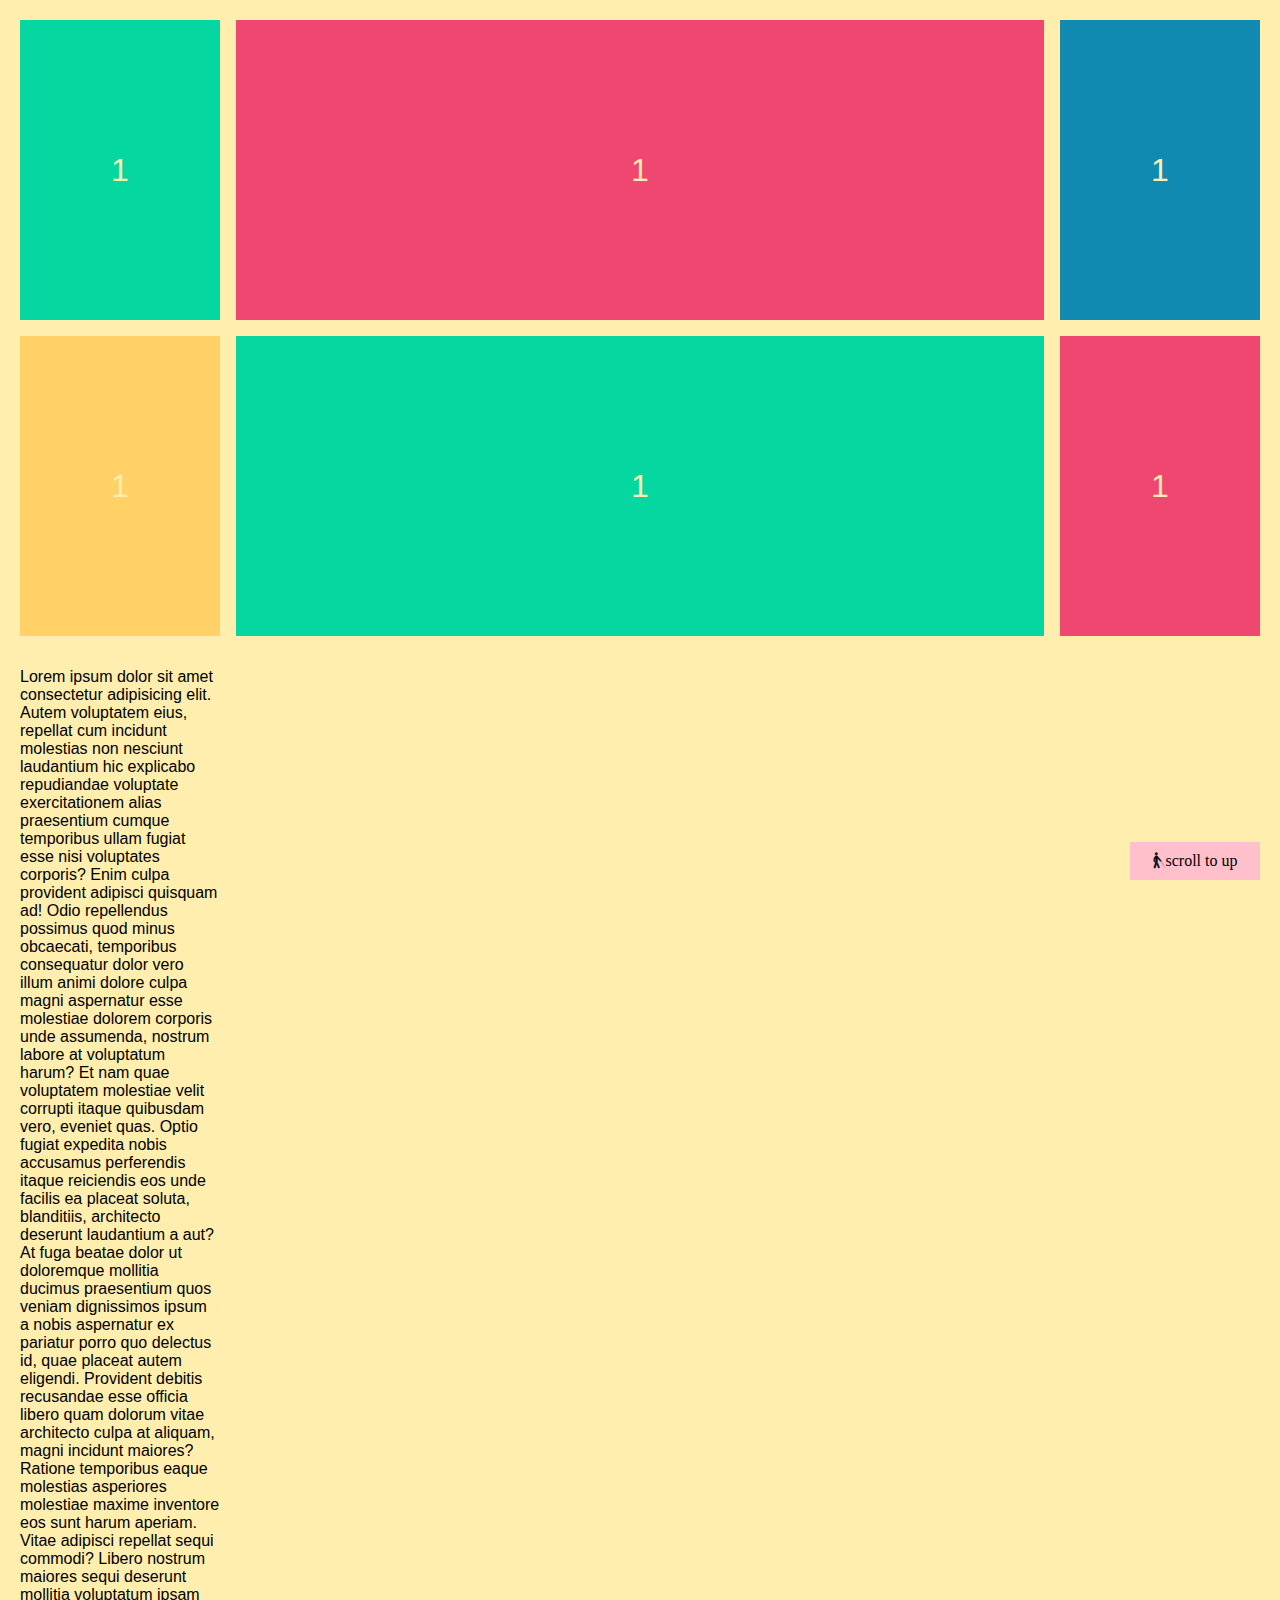
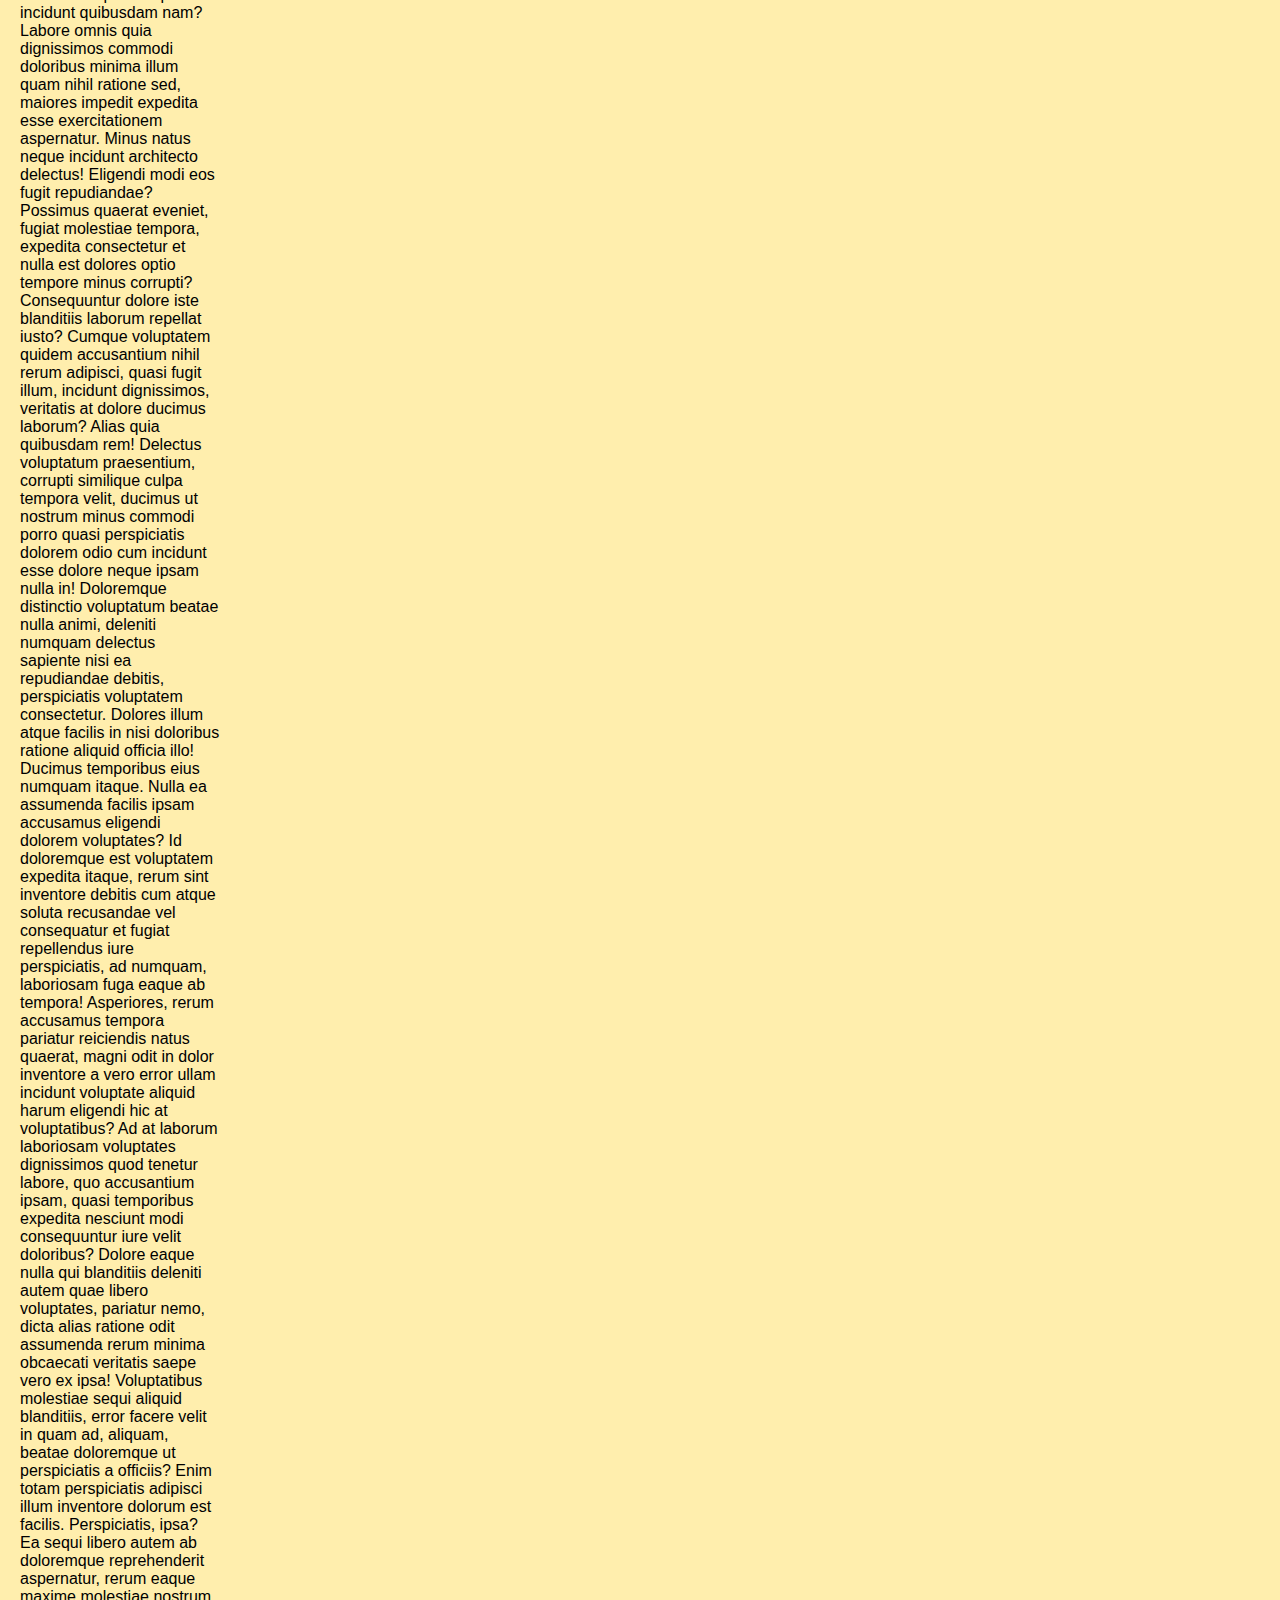
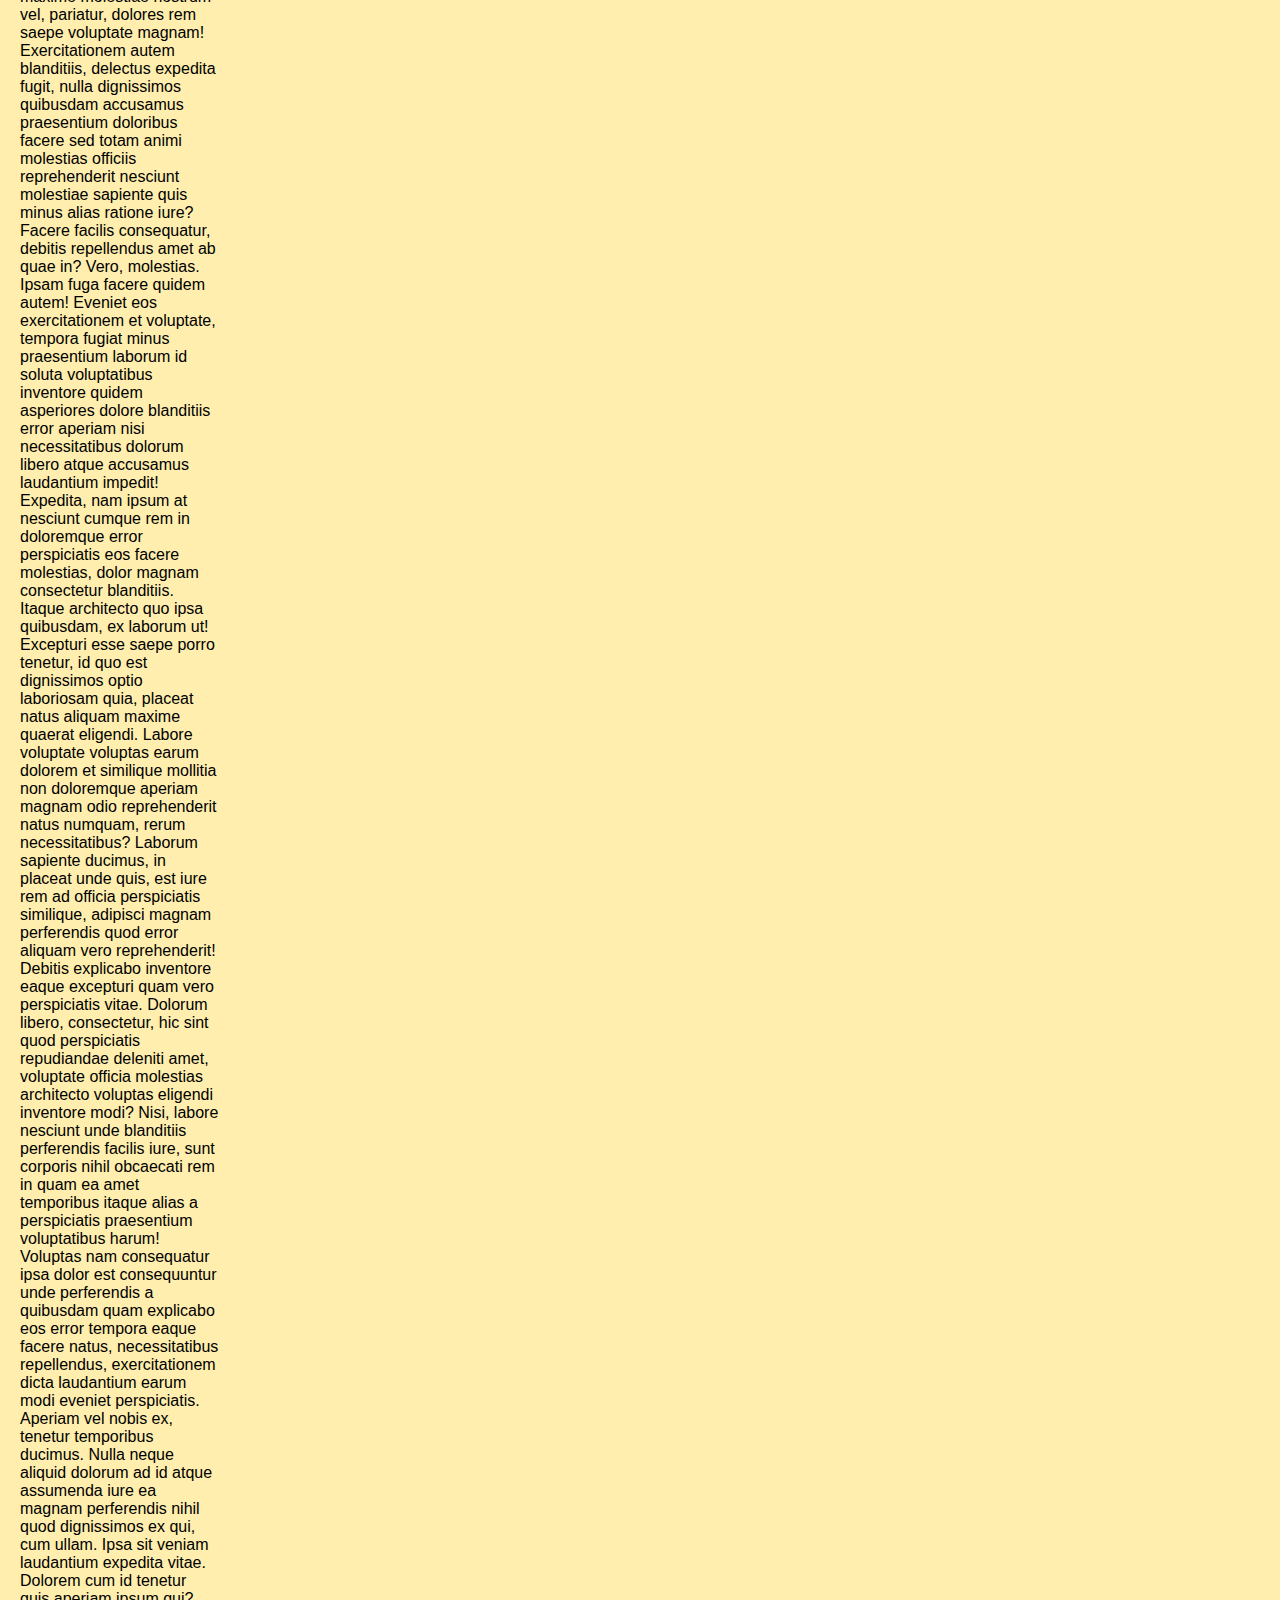
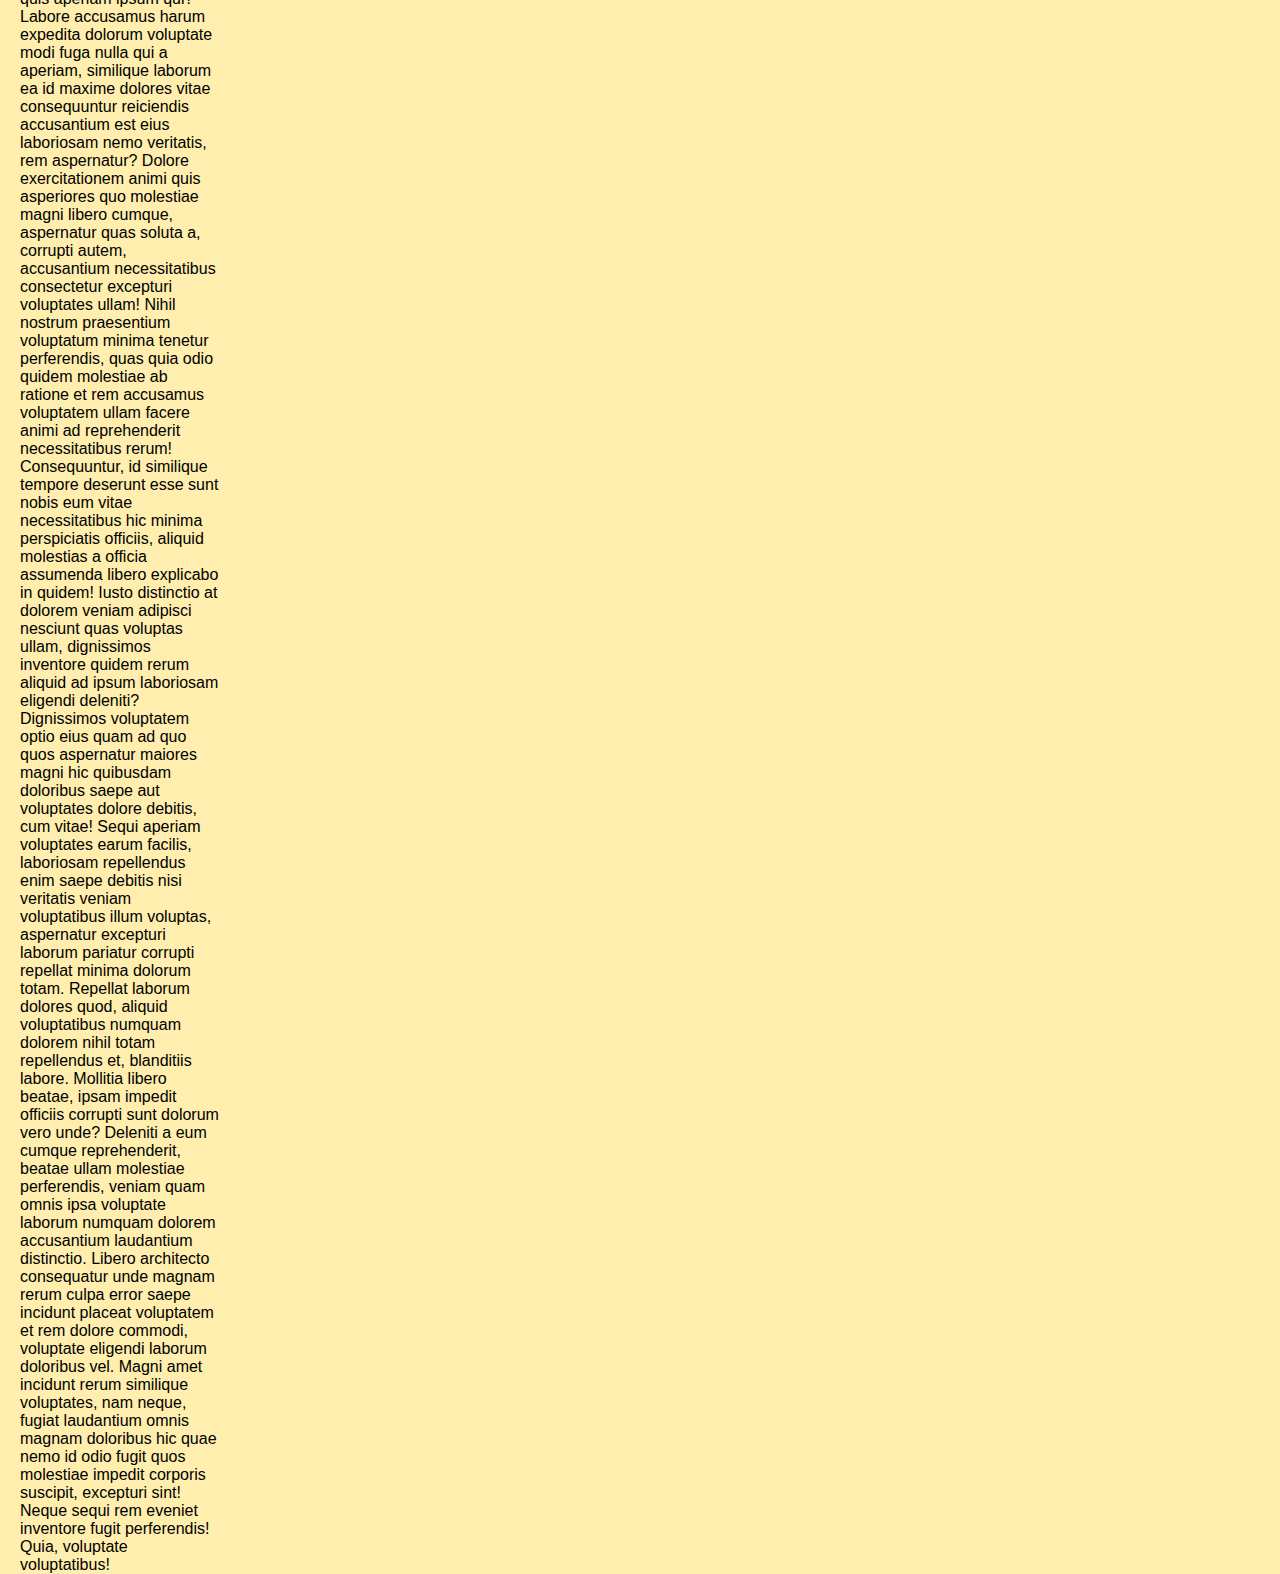
<file: index.html>
<!DOCTYPE html>
<html lang="en">

<head>
    <meta charset="UTF-8" />
    <meta http-equiv="X-UA-Compatible" content="IE=edge" />
    <meta name="viewport" content="width=device-width, initial-scale=1.0" />
    <title>CSS Grid</title>
    <link rel="stylesheet" href="reset.css" />
    <link rel="stylesheet" href="https://stackpath.bootstrapcdn.com/font-awesome/4.7.0/css/font-awesome.min.css" />
    <link rel="stylesheet" href="style.css" />
</head>

<body>
    <div class="container">
        <div>1</div>
        <div>1</div>
        <div>1</div>
        <div>1</div>
        <div>1</div>
        <div>1</div>
        <p>
            Lorem ipsum dolor sit amet consectetur adipisicing elit. Autem voluptatem eius, repellat cum incidunt molestias non nesciunt laudantium hic explicabo repudiandae voluptate exercitationem alias praesentium cumque temporibus ullam fugiat esse nisi voluptates
            corporis? Enim culpa provident adipisci quisquam ad! Odio repellendus possimus quod minus obcaecati, temporibus consequatur dolor vero illum animi dolore culpa magni aspernatur esse molestiae dolorem corporis unde assumenda, nostrum labore
            at voluptatum harum? Et nam quae voluptatem molestiae velit corrupti itaque quibusdam vero, eveniet quas. Optio fugiat expedita nobis accusamus perferendis itaque reiciendis eos unde facilis ea placeat soluta, blanditiis, architecto deserunt
            laudantium a aut? At fuga beatae dolor ut doloremque mollitia ducimus praesentium quos veniam dignissimos ipsum a nobis aspernatur ex pariatur porro quo delectus id, quae placeat autem eligendi. Provident debitis recusandae esse officia libero
            quam dolorum vitae architecto culpa at aliquam, magni incidunt maiores? Ratione temporibus eaque molestias asperiores molestiae maxime inventore eos sunt harum aperiam. Vitae adipisci repellat sequi commodi? Libero nostrum maiores sequi deserunt
            mollitia voluptatum ipsam incidunt quibusdam nam? Labore omnis quia dignissimos commodi doloribus minima illum quam nihil ratione sed, maiores impedit expedita esse exercitationem aspernatur. Minus natus neque incidunt architecto delectus!
            Eligendi modi eos fugit repudiandae? Possimus quaerat eveniet, fugiat molestiae tempora, expedita consectetur et nulla est dolores optio tempore minus corrupti? Consequuntur dolore iste blanditiis laborum repellat iusto? Cumque voluptatem
            quidem accusantium nihil rerum adipisci, quasi fugit illum, incidunt dignissimos, veritatis at dolore ducimus laborum? Alias quia quibusdam rem! Delectus voluptatum praesentium, corrupti similique culpa tempora velit, ducimus ut nostrum minus
            commodi porro quasi perspiciatis dolorem odio cum incidunt esse dolore neque ipsam nulla in! Doloremque distinctio voluptatum beatae nulla animi, deleniti numquam delectus sapiente nisi ea repudiandae debitis, perspiciatis voluptatem consectetur.
            Dolores illum atque facilis in nisi doloribus ratione aliquid officia illo! Ducimus temporibus eius numquam itaque. Nulla ea assumenda facilis ipsam accusamus eligendi dolorem voluptates? Id doloremque est voluptatem expedita itaque, rerum
            sint inventore debitis cum atque soluta recusandae vel consequatur et fugiat repellendus iure perspiciatis, ad numquam, laboriosam fuga eaque ab tempora! Asperiores, rerum accusamus tempora pariatur reiciendis natus quaerat, magni odit in
            dolor inventore a vero error ullam incidunt voluptate aliquid harum eligendi hic at voluptatibus? Ad at laborum laboriosam voluptates dignissimos quod tenetur labore, quo accusantium ipsam, quasi temporibus expedita nesciunt modi consequuntur
            iure velit doloribus? Dolore eaque nulla qui blanditiis deleniti autem quae libero voluptates, pariatur nemo, dicta alias ratione odit assumenda rerum minima obcaecati veritatis saepe vero ex ipsa! Voluptatibus molestiae sequi aliquid blanditiis,
            error facere velit in quam ad, aliquam, beatae doloremque ut perspiciatis a officiis? Enim totam perspiciatis adipisci illum inventore dolorum est facilis. Perspiciatis, ipsa? Ea sequi libero autem ab doloremque reprehenderit aspernatur, rerum
            eaque maxime molestiae nostrum vel, pariatur, dolores rem saepe voluptate magnam! Exercitationem autem blanditiis, delectus expedita fugit, nulla dignissimos quibusdam accusamus praesentium doloribus facere sed totam animi molestias officiis
            reprehenderit nesciunt molestiae sapiente quis minus alias ratione iure? Facere facilis consequatur, debitis repellendus amet ab quae in? Vero, molestias. Ipsam fuga facere quidem autem! Eveniet eos exercitationem et voluptate, tempora fugiat
            minus praesentium laborum id soluta voluptatibus inventore quidem asperiores dolore blanditiis error aperiam nisi necessitatibus dolorum libero atque accusamus laudantium impedit! Expedita, nam ipsum at nesciunt cumque rem in doloremque error
            perspiciatis eos facere molestias, dolor magnam consectetur blanditiis. Itaque architecto quo ipsa quibusdam, ex laborum ut! Excepturi esse saepe porro tenetur, id quo est dignissimos optio laboriosam quia, placeat natus aliquam maxime quaerat
            eligendi. Labore voluptate voluptas earum dolorem et similique mollitia non doloremque aperiam magnam odio reprehenderit natus numquam, rerum necessitatibus? Laborum sapiente ducimus, in placeat unde quis, est iure rem ad officia perspiciatis
            similique, adipisci magnam perferendis quod error aliquam vero reprehenderit! Debitis explicabo inventore eaque excepturi quam vero perspiciatis vitae. Dolorum libero, consectetur, hic sint quod perspiciatis repudiandae deleniti amet, voluptate
            officia molestias architecto voluptas eligendi inventore modi? Nisi, labore nesciunt unde blanditiis perferendis facilis iure, sunt corporis nihil obcaecati rem in quam ea amet temporibus itaque alias a perspiciatis praesentium voluptatibus
            harum! Voluptas nam consequatur ipsa dolor est consequuntur unde perferendis a quibusdam quam explicabo eos error tempora eaque facere natus, necessitatibus repellendus, exercitationem dicta laudantium earum modi eveniet perspiciatis. Aperiam
            vel nobis ex, tenetur temporibus ducimus. Nulla neque aliquid dolorum ad id atque assumenda iure ea magnam perferendis nihil quod dignissimos ex qui, cum ullam. Ipsa sit veniam laudantium expedita vitae. Dolorem cum id tenetur quis aperiam
            ipsum qui? Labore accusamus harum expedita dolorum voluptate modi fuga nulla qui a aperiam, similique laborum ea id maxime dolores vitae consequuntur reiciendis accusantium est eius laboriosam nemo veritatis, rem aspernatur? Dolore exercitationem
            animi quis asperiores quo molestiae magni libero cumque, aspernatur quas soluta a, corrupti autem, accusantium necessitatibus consectetur excepturi voluptates ullam! Nihil nostrum praesentium voluptatum minima tenetur perferendis, quas quia
            odio quidem molestiae ab ratione et rem accusamus voluptatem ullam facere animi ad reprehenderit necessitatibus rerum! Consequuntur, id similique tempore deserunt esse sunt nobis eum vitae necessitatibus hic minima perspiciatis officiis, aliquid
            molestias a officia assumenda libero explicabo in quidem! Iusto distinctio at dolorem veniam adipisci nesciunt quas voluptas ullam, dignissimos inventore quidem rerum aliquid ad ipsum laboriosam eligendi deleniti? Dignissimos voluptatem optio
            eius quam ad quo quos aspernatur maiores magni hic quibusdam doloribus saepe aut voluptates dolore debitis, cum vitae! Sequi aperiam voluptates earum facilis, laboriosam repellendus enim saepe debitis nisi veritatis veniam voluptatibus illum
            voluptas, aspernatur excepturi laborum pariatur corrupti repellat minima dolorum totam. Repellat laborum dolores quod, aliquid voluptatibus numquam dolorem nihil totam repellendus et, blanditiis labore. Mollitia libero beatae, ipsam impedit
            officiis corrupti sunt dolorum vero unde? Deleniti a eum cumque reprehenderit, beatae ullam molestiae perferendis, veniam quam omnis ipsa voluptate laborum numquam dolorem accusantium laudantium distinctio. Libero architecto consequatur unde
            magnam rerum culpa error saepe incidunt placeat voluptatem et rem dolore commodi, voluptate eligendi laborum doloribus vel. Magni amet incidunt rerum similique voluptates, nam neque, fugiat laudantium omnis magnam doloribus hic quae nemo id
            odio fugit quos molestiae impedit corporis suscipit, excepturi sint! Neque sequi rem eveniet inventore fugit perferendis! Quia, voluptate voluptatibus!
        </p>
    </div>
    <a href="#" class="scroll_To_Top"><i class="fa fa-blind" aria-hidden="true">scroll to up</i
    ></a>
</body>
<script src="https://code.jquery.com/jquery-2.1.1.js"></script>
<script>
    $(document).ready(function() {
        $(window).scroll(function() {
            if ($(this).scrollTop() > 300) {
                $(".scroll_To_Top").fadeIn();
            } else {
                $(".scroll_To_Top").fadeOut();
            }
        });

        $(".scroll_To_Top").click(function() {
            $("html, body").animate({
                    scrollTop: 0,
                },
                500
            );
            return false;
        });
    });
</script>

</html>
</file>
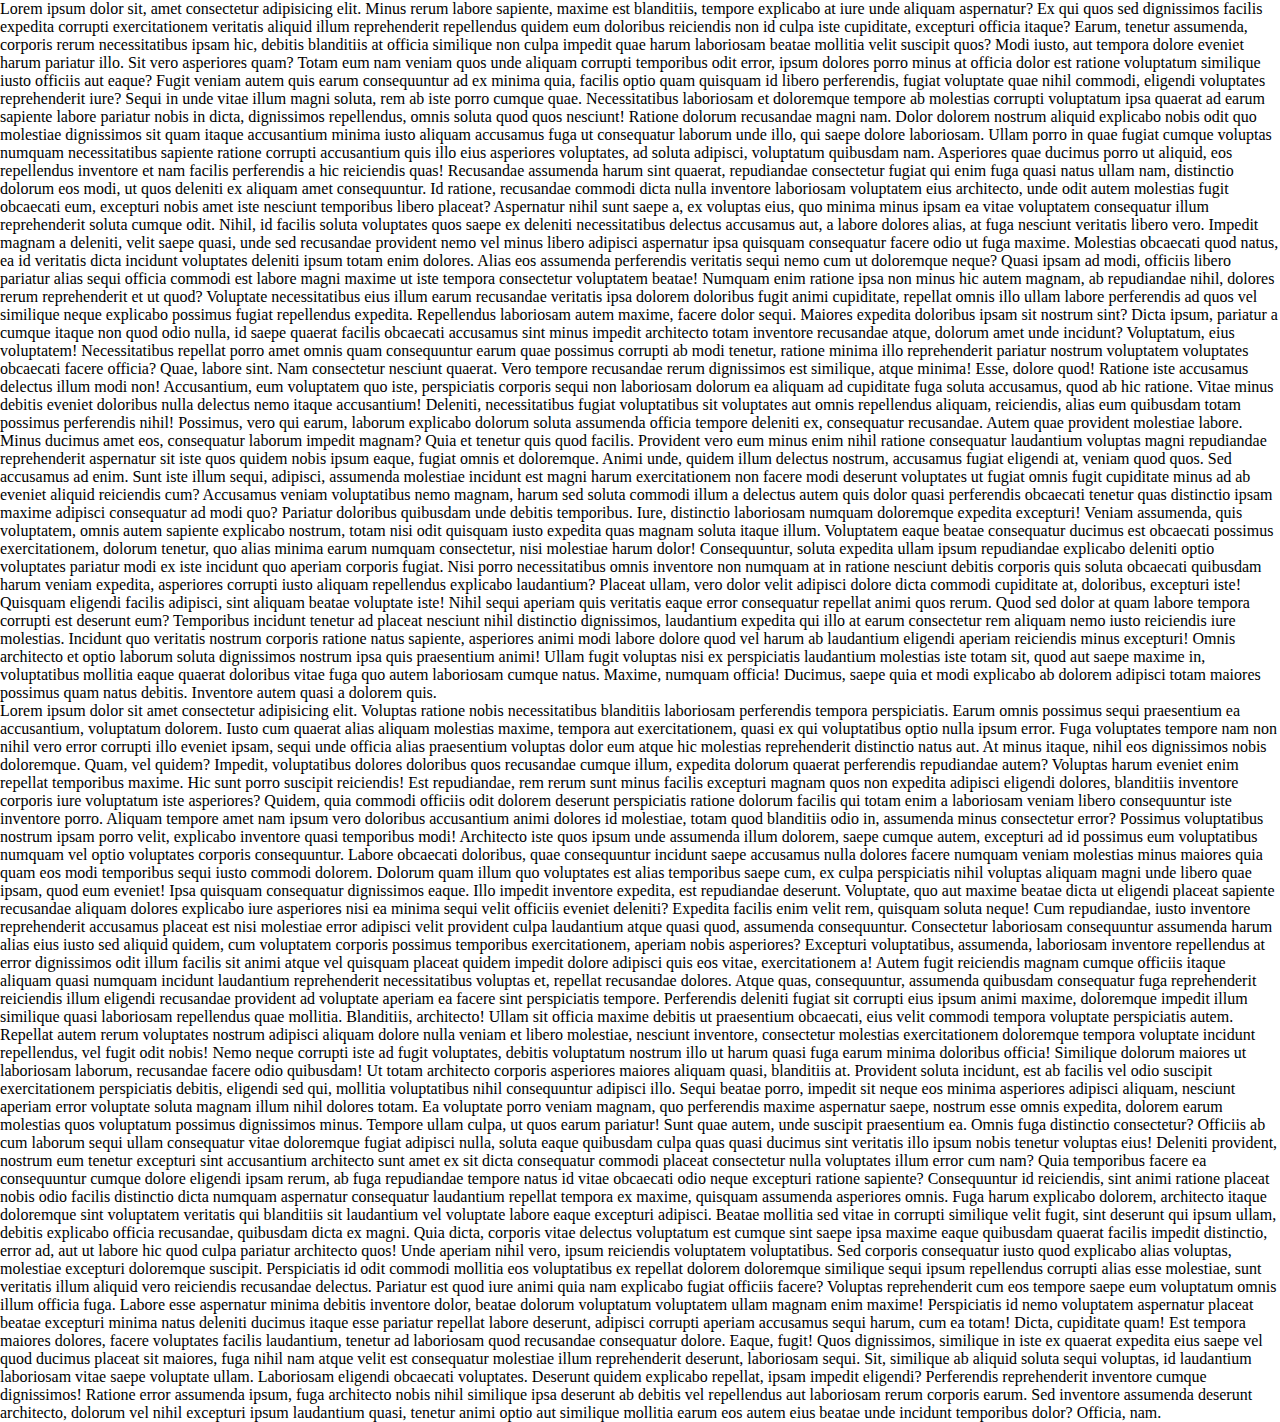
<file: scroll/index.html>
<!DOCTYPE html>
<html lang="en">

<head>
    <meta charset="UTF-8" />
    <meta http-equiv="X-UA-Compatible" content="IE=edge" />
    <meta name="viewport" content="width=device-width, initial-scale=1.0" />
    <title>Scroll to up</title>
    <link rel="stylesheet" href="style.css" />
    <link rel="stylesheet" href="https://pro.fontawesome.com/releases/v5.10.0/css/all.css" integrity="sha384-AYmEC3Yw5cVb3ZcuHtOA93w35dYTsvhLPVnYs9eStHfGJvOvKxVfELGroGkvsg+p" crossorigin="anonymous" />
</head>

<body>
    <div class="wrapper">
        <p>
            Lorem ipsum dolor sit, amet consectetur adipisicing elit. Minus rerum labore sapiente, maxime est blanditiis, tempore explicabo at iure unde aliquam aspernatur? Ex qui quos sed dignissimos facilis expedita corrupti exercitationem veritatis aliquid illum
            reprehenderit repellendus quidem eum doloribus reiciendis non id culpa iste cupiditate, excepturi officia itaque? Earum, tenetur assumenda, corporis rerum necessitatibus ipsam hic, debitis blanditiis at officia similique non culpa impedit
            quae harum laboriosam beatae mollitia velit suscipit quos? Modi iusto, aut tempora dolore eveniet harum pariatur illo. Sit vero asperiores quam? Totam eum nam veniam quos unde aliquam corrupti temporibus odit error, ipsum dolores porro minus
            at officia dolor est ratione voluptatum similique iusto officiis aut eaque? Fugit veniam autem quis earum consequuntur ad ex minima quia, facilis optio quam quisquam id libero perferendis, fugiat voluptate quae nihil commodi, eligendi voluptates
            reprehenderit iure? Sequi in unde vitae illum magni soluta, rem ab iste porro cumque quae. Necessitatibus laboriosam et doloremque tempore ab molestias corrupti voluptatum ipsa quaerat ad earum sapiente labore pariatur nobis in dicta, dignissimos
            repellendus, omnis soluta quod quos nesciunt! Ratione dolorum recusandae magni nam. Dolor dolorem nostrum aliquid explicabo nobis odit quo molestiae dignissimos sit quam itaque accusantium minima iusto aliquam accusamus fuga ut consequatur
            laborum unde illo, qui saepe dolore laboriosam. Ullam porro in quae fugiat cumque voluptas numquam necessitatibus sapiente ratione corrupti accusantium quis illo eius asperiores voluptates, ad soluta adipisci, voluptatum quibusdam nam. Asperiores
            quae ducimus porro ut aliquid, eos repellendus inventore et nam facilis perferendis a hic reiciendis quas! Recusandae assumenda harum sint quaerat, repudiandae consectetur fugiat qui enim fuga quasi natus ullam nam, distinctio dolorum eos
            modi, ut quos deleniti ex aliquam amet consequuntur. Id ratione, recusandae commodi dicta nulla inventore laboriosam voluptatem eius architecto, unde odit autem molestias fugit obcaecati eum, excepturi nobis amet iste nesciunt temporibus libero
            placeat? Aspernatur nihil sunt saepe a, ex voluptas eius, quo minima minus ipsam ea vitae voluptatem consequatur illum reprehenderit soluta cumque odit. Nihil, id facilis soluta voluptates quos saepe ex deleniti necessitatibus delectus accusamus
            aut, a labore dolores alias, at fuga nesciunt veritatis libero vero. Impedit magnam a deleniti, velit saepe quasi, unde sed recusandae provident nemo vel minus libero adipisci aspernatur ipsa quisquam consequatur facere odio ut fuga maxime.
            Molestias obcaecati quod natus, ea id veritatis dicta incidunt voluptates deleniti ipsum totam enim dolores. Alias eos assumenda perferendis veritatis sequi nemo cum ut doloremque neque? Quasi ipsam ad modi, officiis libero pariatur alias
            sequi officia commodi est labore magni maxime ut iste tempora consectetur voluptatem beatae! Numquam enim ratione ipsa non minus hic autem magnam, ab repudiandae nihil, dolores rerum reprehenderit et ut quod? Voluptate necessitatibus eius
            illum earum recusandae veritatis ipsa dolorem doloribus fugit animi cupiditate, repellat omnis illo ullam labore perferendis ad quos vel similique neque explicabo possimus fugiat repellendus expedita. Repellendus laboriosam autem maxime, facere
            dolor sequi. Maiores expedita doloribus ipsam sit nostrum sint? Dicta ipsum, pariatur a cumque itaque non quod odio nulla, id saepe quaerat facilis obcaecati accusamus sint minus impedit architecto totam inventore recusandae atque, dolorum
            amet unde incidunt? Voluptatum, eius voluptatem! Necessitatibus repellat porro amet omnis quam consequuntur earum quae possimus corrupti ab modi tenetur, ratione minima illo reprehenderit pariatur nostrum voluptatem voluptates obcaecati facere
            officia? Quae, labore sint. Nam consectetur nesciunt quaerat. Vero tempore recusandae rerum dignissimos est similique, atque minima! Esse, dolore quod! Ratione iste accusamus delectus illum modi non! Accusantium, eum voluptatem quo iste, perspiciatis
            corporis sequi non laboriosam dolorum ea aliquam ad cupiditate fuga soluta accusamus, quod ab hic ratione. Vitae minus debitis eveniet doloribus nulla delectus nemo itaque accusantium! Deleniti, necessitatibus fugiat voluptatibus sit voluptates
            aut omnis repellendus aliquam, reiciendis, alias eum quibusdam totam possimus perferendis nihil! Possimus, vero qui earum, laborum explicabo dolorum soluta assumenda officia tempore deleniti ex, consequatur recusandae. Autem quae provident
            molestiae labore. Minus ducimus amet eos, consequatur laborum impedit magnam? Quia et tenetur quis quod facilis. Provident vero eum minus enim nihil ratione consequatur laudantium voluptas magni repudiandae reprehenderit aspernatur sit iste
            quos quidem nobis ipsum eaque, fugiat omnis et doloremque. Animi unde, quidem illum delectus nostrum, accusamus fugiat eligendi at, veniam quod quos. Sed accusamus ad enim. Sunt iste illum sequi, adipisci, assumenda molestiae incidunt est
            magni harum exercitationem non facere modi deserunt voluptates ut fugiat omnis fugit cupiditate minus ad ab eveniet aliquid reiciendis cum? Accusamus veniam voluptatibus nemo magnam, harum sed soluta commodi illum a delectus autem quis dolor
            quasi perferendis obcaecati tenetur quas distinctio ipsam maxime adipisci consequatur ad modi quo? Pariatur doloribus quibusdam unde debitis temporibus. Iure, distinctio laboriosam numquam doloremque expedita excepturi! Veniam assumenda, quis
            voluptatem, omnis autem sapiente explicabo nostrum, totam nisi odit quisquam iusto expedita quas magnam soluta itaque illum. Voluptatem eaque beatae consequatur ducimus est obcaecati possimus exercitationem, dolorum tenetur, quo alias minima
            earum numquam consectetur, nisi molestiae harum dolor! Consequuntur, soluta expedita ullam ipsum repudiandae explicabo deleniti optio voluptates pariatur modi ex iste incidunt quo aperiam corporis fugiat. Nisi porro necessitatibus omnis inventore
            non numquam at in ratione nesciunt debitis corporis quis soluta obcaecati quibusdam harum veniam expedita, asperiores corrupti iusto aliquam repellendus explicabo laudantium? Placeat ullam, vero dolor velit adipisci dolore dicta commodi cupiditate
            at, doloribus, excepturi iste! Quisquam eligendi facilis adipisci, sint aliquam beatae voluptate iste! Nihil sequi aperiam quis veritatis eaque error consequatur repellat animi quos rerum. Quod sed dolor at quam labore tempora corrupti est
            deserunt eum? Temporibus incidunt tenetur ad placeat nesciunt nihil distinctio dignissimos, laudantium expedita qui illo at earum consectetur rem aliquam nemo iusto reiciendis iure molestias. Incidunt quo veritatis nostrum corporis ratione
            natus sapiente, asperiores animi modi labore dolore quod vel harum ab laudantium eligendi aperiam reiciendis minus excepturi! Omnis architecto et optio laborum soluta dignissimos nostrum ipsa quis praesentium animi! Ullam fugit voluptas nisi
            ex perspiciatis laudantium molestias iste totam sit, quod aut saepe maxime in, voluptatibus mollitia eaque quaerat doloribus vitae fuga quo autem laboriosam cumque natus. Maxime, numquam officia! Ducimus, saepe quia et modi explicabo ab dolorem
            adipisci totam maiores possimus quam natus debitis. Inventore autem quasi a dolorem quis.
        </p>
        <p class="hide">
            Lorem ipsum dolor sit amet consectetur adipisicing elit. Voluptas ratione nobis necessitatibus blanditiis laboriosam perferendis tempora perspiciatis. Earum omnis possimus sequi praesentium ea accusantium, voluptatum dolorem. Iusto cum quaerat alias aliquam
            molestias maxime, tempora aut exercitationem, quasi ex qui voluptatibus optio nulla ipsum error. Fuga voluptates tempore nam non nihil vero error corrupti illo eveniet ipsam, sequi unde officia alias praesentium voluptas dolor eum atque hic
            molestias reprehenderit distinctio natus aut. At minus itaque, nihil eos dignissimos nobis doloremque. Quam, vel quidem? Impedit, voluptatibus dolores doloribus quos recusandae cumque illum, expedita dolorum quaerat perferendis repudiandae
            autem? Voluptas harum eveniet enim repellat temporibus maxime. Hic sunt porro suscipit reiciendis! Est repudiandae, rem rerum sunt minus facilis excepturi magnam quos non expedita adipisci eligendi dolores, blanditiis inventore corporis iure
            voluptatum iste asperiores? Quidem, quia commodi officiis odit dolorem deserunt perspiciatis ratione dolorum facilis qui totam enim a laboriosam veniam libero consequuntur iste inventore porro. Aliquam tempore amet nam ipsum vero doloribus
            accusantium animi dolores id molestiae, totam quod blanditiis odio in, assumenda minus consectetur error? Possimus voluptatibus nostrum ipsam porro velit, explicabo inventore quasi temporibus modi! Architecto iste quos ipsum unde assumenda
            illum dolorem, saepe cumque autem, excepturi ad id possimus eum voluptatibus numquam vel optio voluptates corporis consequuntur. Labore obcaecati doloribus, quae consequuntur incidunt saepe accusamus nulla dolores facere numquam veniam molestias
            minus maiores quia quam eos modi temporibus sequi iusto commodi dolorem. Dolorum quam illum quo voluptates est alias temporibus saepe cum, ex culpa perspiciatis nihil voluptas aliquam magni unde libero quae ipsam, quod eum eveniet! Ipsa quisquam
            consequatur dignissimos eaque. Illo impedit inventore expedita, est repudiandae deserunt. Voluptate, quo aut maxime beatae dicta ut eligendi placeat sapiente recusandae aliquam dolores explicabo iure asperiores nisi ea minima sequi velit officiis
            eveniet deleniti? Expedita facilis enim velit rem, quisquam soluta neque! Cum repudiandae, iusto inventore reprehenderit accusamus placeat est nisi molestiae error adipisci velit provident culpa laudantium atque quasi quod, assumenda consequuntur.
            Consectetur laboriosam consequuntur assumenda harum alias eius iusto sed aliquid quidem, cum voluptatem corporis possimus temporibus exercitationem, aperiam nobis asperiores? Excepturi voluptatibus, assumenda, laboriosam inventore repellendus
            at error dignissimos odit illum facilis sit animi atque vel quisquam placeat quidem impedit dolore adipisci quis eos vitae, exercitationem a! Autem fugit reiciendis magnam cumque officiis itaque aliquam quasi numquam incidunt laudantium reprehenderit
            necessitatibus voluptas et, repellat recusandae dolores. Atque quas, consequuntur, assumenda quibusdam consequatur fuga reprehenderit reiciendis illum eligendi recusandae provident ad voluptate aperiam ea facere sint perspiciatis tempore.
            Perferendis deleniti fugiat sit corrupti eius ipsum animi maxime, doloremque impedit illum similique quasi laboriosam repellendus quae mollitia. Blanditiis, architecto! Ullam sit officia maxime debitis ut praesentium obcaecati, eius velit
            commodi tempora voluptate perspiciatis autem. Repellat autem rerum voluptates nostrum adipisci aliquam dolore nulla veniam et libero molestiae, nesciunt inventore, consectetur molestias exercitationem doloremque tempora voluptate incidunt
            repellendus, vel fugit odit nobis! Nemo neque corrupti iste ad fugit voluptates, debitis voluptatum nostrum illo ut harum quasi fuga earum minima doloribus officia! Similique dolorum maiores ut laboriosam laborum, recusandae facere odio quibusdam!
            Ut totam architecto corporis asperiores maiores aliquam quasi, blanditiis at. Provident soluta incidunt, est ab facilis vel odio suscipit exercitationem perspiciatis debitis, eligendi sed qui, mollitia voluptatibus nihil consequuntur adipisci
            illo. Sequi beatae porro, impedit sit neque eos minima asperiores adipisci aliquam, nesciunt aperiam error voluptate soluta magnam illum nihil dolores totam. Ea voluptate porro veniam magnam, quo perferendis maxime aspernatur saepe, nostrum
            esse omnis expedita, dolorem earum molestias quos voluptatum possimus dignissimos minus. Tempore ullam culpa, ut quos earum pariatur! Sunt quae autem, unde suscipit praesentium ea. Omnis fuga distinctio consectetur? Officiis ab cum laborum
            sequi ullam consequatur vitae doloremque fugiat adipisci nulla, soluta eaque quibusdam culpa quas quasi ducimus sint veritatis illo ipsum nobis tenetur voluptas eius! Deleniti provident, nostrum eum tenetur excepturi sint accusantium architecto
            sunt amet ex sit dicta consequatur commodi placeat consectetur nulla voluptates illum error cum nam? Quia temporibus facere ea consequuntur cumque dolore eligendi ipsam rerum, ab fuga repudiandae tempore natus id vitae obcaecati odio neque
            excepturi ratione sapiente? Consequuntur id reiciendis, sint animi ratione placeat nobis odio facilis distinctio dicta numquam aspernatur consequatur laudantium repellat tempora ex maxime, quisquam assumenda asperiores omnis. Fuga harum explicabo
            dolorem, architecto itaque doloremque sint voluptatem veritatis qui blanditiis sit laudantium vel voluptate labore eaque excepturi adipisci. Beatae mollitia sed vitae in corrupti similique velit fugit, sint deserunt qui ipsum ullam, debitis
            explicabo officia recusandae, quibusdam dicta ex magni. Quia dicta, corporis vitae delectus voluptatum est cumque sint saepe ipsa maxime eaque quibusdam quaerat facilis impedit distinctio, error ad, aut ut labore hic quod culpa pariatur architecto
            quos! Unde aperiam nihil vero, ipsum reiciendis voluptatem voluptatibus. Sed corporis consequatur iusto quod explicabo alias voluptas, molestiae excepturi doloremque suscipit. Perspiciatis id odit commodi mollitia eos voluptatibus ex repellat
            dolorem doloremque similique sequi ipsum repellendus corrupti alias esse molestiae, sunt veritatis illum aliquid vero reiciendis recusandae delectus. Pariatur est quod iure animi quia nam explicabo fugiat officiis facere? Voluptas reprehenderit
            cum eos tempore saepe eum voluptatum omnis illum officia fuga. Labore esse aspernatur minima debitis inventore dolor, beatae dolorum voluptatum voluptatem ullam magnam enim maxime! Perspiciatis id nemo voluptatem aspernatur placeat beatae
            excepturi minima natus deleniti ducimus itaque esse pariatur repellat labore deserunt, adipisci corrupti aperiam accusamus sequi harum, cum ea totam! Dicta, cupiditate quam! Est tempora maiores dolores, facere voluptates facilis laudantium,
            tenetur ad laboriosam quod recusandae consequatur dolore. Eaque, fugit! Quos dignissimos, similique in iste ex quaerat expedita eius saepe vel quod ducimus placeat sit maiores, fuga nihil nam atque velit est consequatur molestiae illum reprehenderit
            deserunt, laboriosam sequi. Sit, similique ab aliquid soluta sequi voluptas, id laudantium laboriosam vitae saepe voluptate ullam. Laboriosam eligendi obcaecati voluptates. Deserunt quidem explicabo repellat, ipsam impedit eligendi? Perferendis
            reprehenderit inventore cumque dignissimos! Ratione error assumenda ipsum, fuga architecto nobis nihil similique ipsa deserunt ab debitis vel repellendus aut laboriosam rerum corporis earum. Sed inventore assumenda deserunt architecto, dolorum
            vel nihil excepturi ipsum laudantium quasi, tenetur animi optio aut similique mollitia earum eos autem eius beatae unde incidunt temporibus dolor? Officia, nam.
        </p>
    </div>
    <a href="#" class="scroll_to_up">
        <i class="fas fa-angle-down my"></i>
    </a>
</body>
<script src="https://code.jquery.com/jquery-2.1.1.js"></script>

<script>
    $(document).ready(function() {
        $(window).scroll(function() {
            if ($(this).scrollTop() > 600) { //positopn range page
                $(".scroll_to_up").slideDown();
            } else {
                $(".scroll_to_up").slideUp();
            }
        });

        $(".scroll_to_up").click(function() {
            $("html, body").animate({
                    scrollTop: 0, //scrolling top position

                },
                500 //time position
            );
            return false;

        });
    });
</script>

</html>
</file>
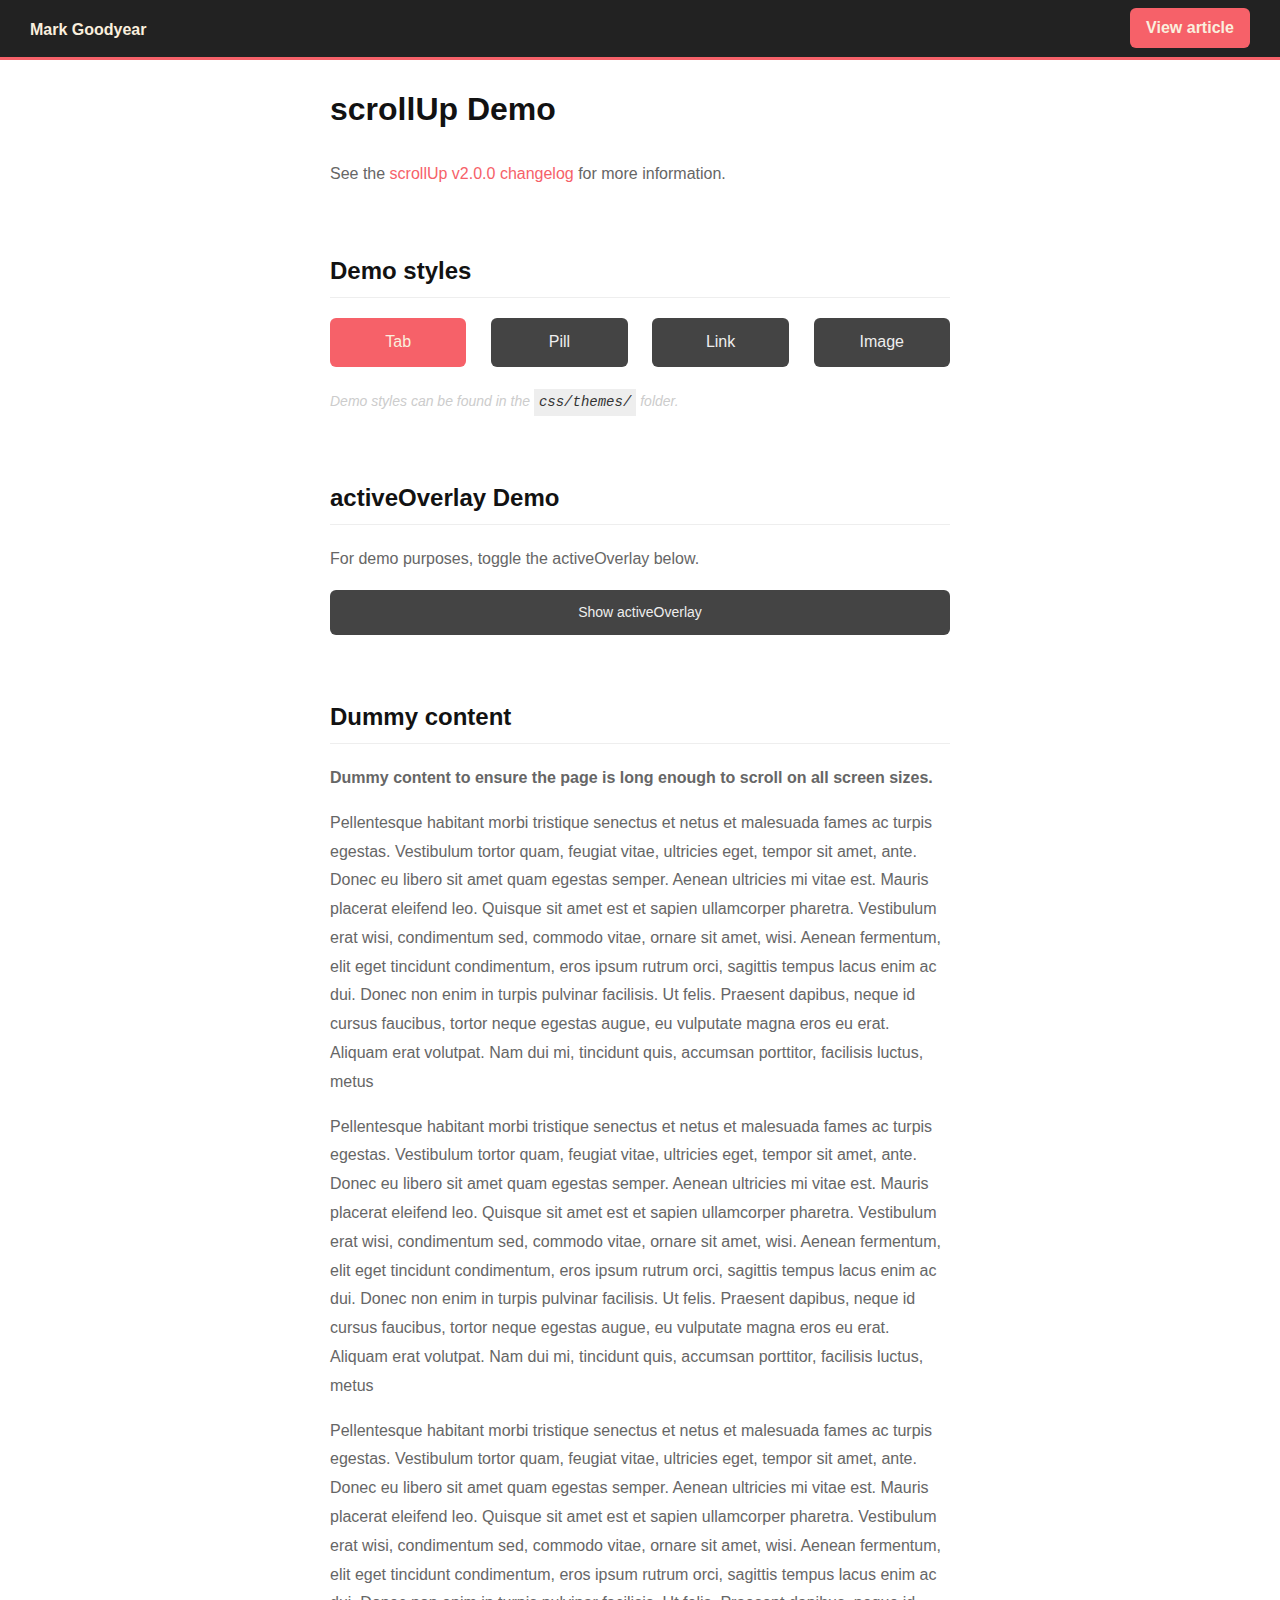
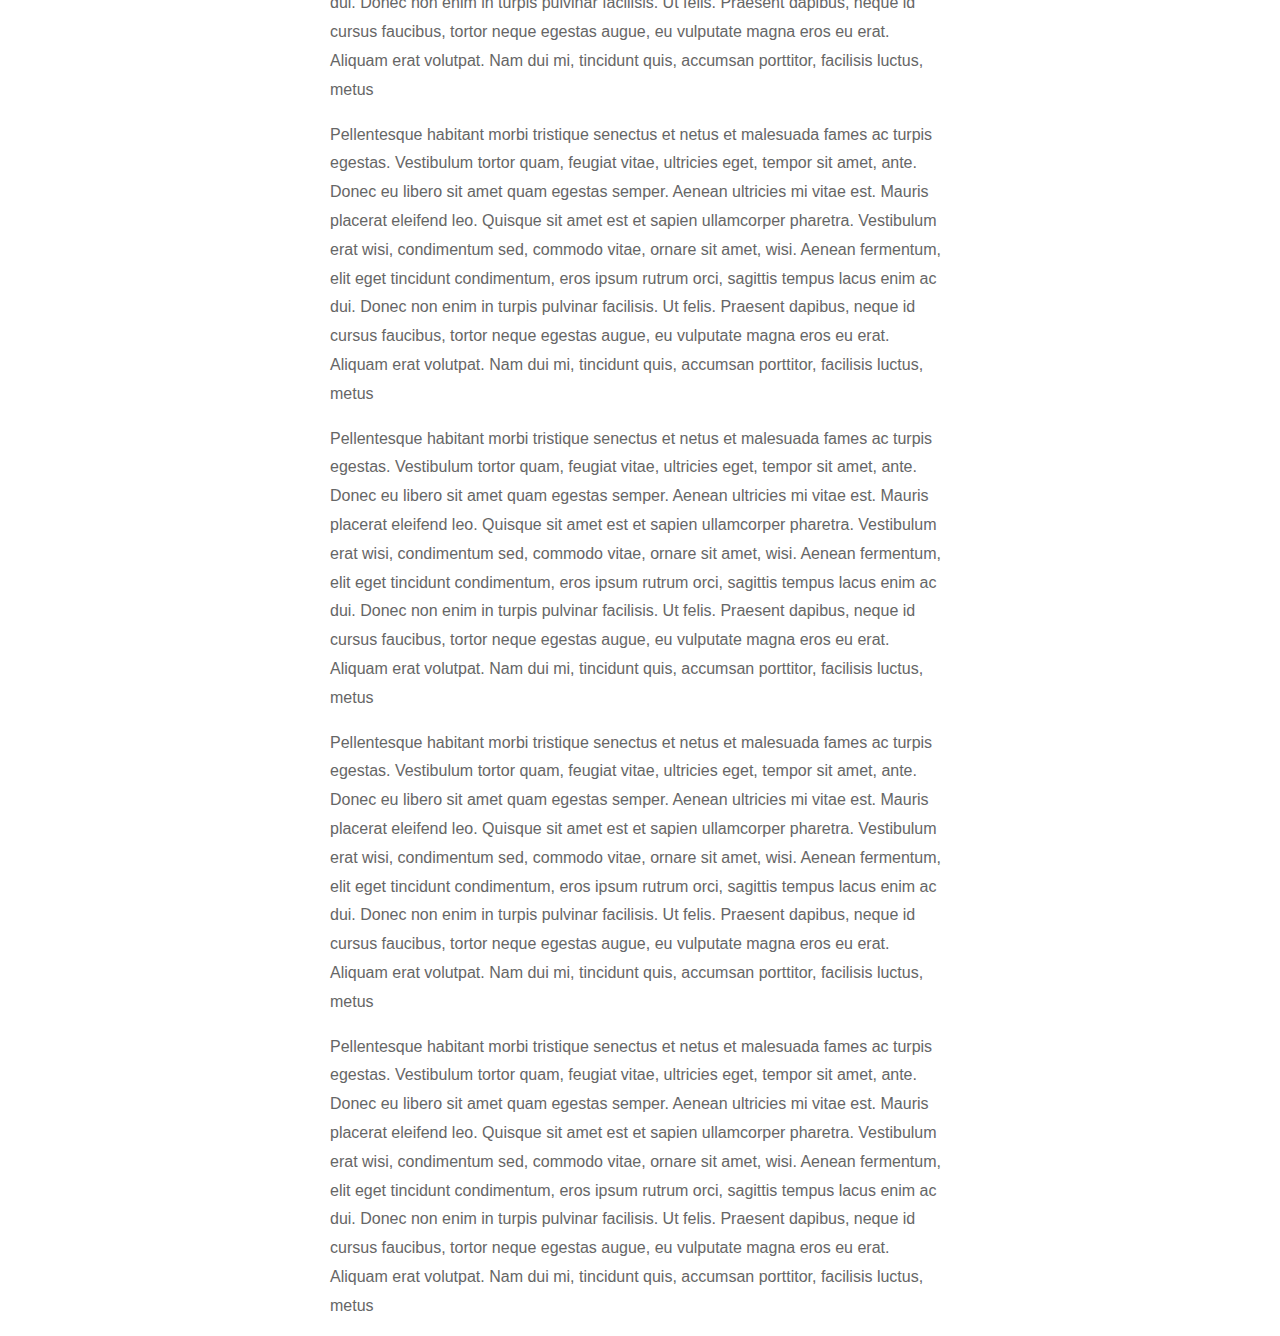
<file: scrollup-master/demo/index.html>
<!doctype html>
<html>
    <head>
        <meta charset="utf-8">
        <title>ScrollUp demo - Mark Goodyear</title>

        <link id="scrollUpTheme" rel="stylesheet" href="css/themes/tab.css">
        <link rel="stylesheet" href="css/labs.css">

        <script src="../dist/lib/jquery-1.11.1.min.js"></script>
        <script src="../dist/jquery.scrollUp.min.js"></script>
        <script>

            // Parse URL Queries Method
            (function ($) {
                $.getQuery = function (query) {
                    query = query.replace(/[\[]/, '\\\[').replace(/[\]]/, '\\\]');
                    var expr = '[\\?&]' + query + '=([^&#]*)';
                    var regex = new RegExp(expr);
                    var results = regex.exec(window.location.href);
                    if (results !== null) {
                        return results[1];
                    } else {
                        return false;
                    }
                };
            })(jQuery);

            $(function () {

                // Change URIs
                $('.pill-switch').click(function () {
                    window.location = '?theme=pill';
                });

                $('.tab-switch').click(function () {
                    window.location = '?theme=tab';
                });

                $('.image-switch').click(function () {
                    window.location = '?theme=image';
                });

                $('.link-switch').click(function () {
                    window.location = '?theme=link';
                });

                // Set theme based on URI
                if ($.getQuery('theme') === 'pill') {
                    $(function () {
                        $.scrollUp({
                            animation: 'fade',
                            activeOverlay: '#00FFFF'
                        });
                    });
                    $('.pill-switch').addClass('active');
                    $('#scrollUpTheme').attr('href', 'css/themes/pill.css?1.1');
                } else if ($.getQuery('theme') === 'link') {
                    $(function () {
                        $.scrollUp({
                            animation: 'fade',
                            activeOverlay: '#00FFFF'
                        });
                    });
                    $('#scrollUpTheme').attr('href', 'css/themes/link.css?1.1');
                    $('.link-switch').addClass('active');
                } else if ($.getQuery('theme') === 'image') {
                    $(function () {
                        $.scrollUp({
                            animation: 'fade',
                            activeOverlay: '#00FFFF',
                            scrollImg: {
                                active: true,
                                type: 'background',
                                src: 'img/top.png'
                            }
                        });
                    });
                    $('#scrollUpTheme').attr('href', 'css/themes/image.css?1.1');
                    $('.image-switch').addClass('active');
                } else {
                    $(function () {
                        $.scrollUp({
                            animation: 'slide',
                            activeOverlay: '#00FFFF'
                        });
                    });
                    $('#scrollUpTheme').attr('href', 'css/themes/tab.css?1.1');
                    $('.tab-switch').addClass('active');
                }

                // Toggle overlay
                $('#toggleActive').click(function () {
                    $('#scrollUp-active').toggle();

                    var text = $(this).text() == 'Hide activeOverlay' ? 'Show activeOverlay' : 'Hide activeOverlay';
                    $(this)
                        .text(text)
                        .toggleClass('active');
                });
            });

        </script>

    </head>
    <body>

        <div class="header">
            <a href="http://markgoodyear.com" class="logo">Mark Goodyear</a>
            <a href="http://markgoodyear.com/2013/01/scrollup-jquery-plugin" class="view-article">View article</a>
        </div>

        <div class="container">
            <h1>
                scrollUp Demo
            </h1>

            <p>See the <a href="https://github.com/markgoodyear/scrollup/blob/master/CHANGELOG.md" target="_blank">scrollUp v2.0.0 changelog</a> for more information.</p>

            <h2>Demo styles</h2>
            <ul class="themes">
                <li class="first"><a href="#" class="tab-switch">Tab</a></li>
                <li><a href="#" class="pill-switch">Pill</a></li>
                <li><a href="#" class="link-switch">Link</a></li>
                <li><a href="#" class="image-switch">Image</a></li>
            </ul>
            <em class="light">Demo styles can be found in the <code>css/themes/</code> folder.</em>

            <h2>activeOverlay Demo</h2>
            <p>For demo purposes, toggle the activeOverlay below.</p>
            <a id="toggleActive">Show activeOverlay</a>

            <div style="clear:both"></div>

            <h2>Dummy content</h2>
            <p><strong>Dummy content to ensure the page is long enough to scroll on all screen sizes.</strong></p>

            <p>Pellentesque habitant morbi tristique senectus et netus et malesuada fames ac turpis egestas. Vestibulum tortor quam, feugiat vitae, ultricies eget, tempor sit amet, ante. Donec eu libero sit amet quam egestas semper. Aenean ultricies mi vitae est. Mauris placerat eleifend leo. Quisque sit amet est et sapien ullamcorper pharetra. Vestibulum erat wisi, condimentum sed, commodo vitae, ornare sit amet, wisi. Aenean fermentum, elit eget tincidunt condimentum, eros ipsum rutrum orci, sagittis tempus lacus enim ac dui. Donec non enim in turpis pulvinar facilisis. Ut felis. Praesent dapibus, neque id cursus faucibus, tortor neque egestas augue, eu vulputate magna eros eu erat. Aliquam erat volutpat. Nam dui mi, tincidunt quis, accumsan porttitor, facilisis luctus, metus</p>
            <p>Pellentesque habitant morbi tristique senectus et netus et malesuada fames ac turpis egestas. Vestibulum tortor quam, feugiat vitae, ultricies eget, tempor sit amet, ante. Donec eu libero sit amet quam egestas semper. Aenean ultricies mi vitae est. Mauris placerat eleifend leo. Quisque sit amet est et sapien ullamcorper pharetra. Vestibulum erat wisi, condimentum sed, commodo vitae, ornare sit amet, wisi. Aenean fermentum, elit eget tincidunt condimentum, eros ipsum rutrum orci, sagittis tempus lacus enim ac dui. Donec non enim in turpis pulvinar facilisis. Ut felis. Praesent dapibus, neque id cursus faucibus, tortor neque egestas augue, eu vulputate magna eros eu erat. Aliquam erat volutpat. Nam dui mi, tincidunt quis, accumsan porttitor, facilisis luctus, metus</p>
            <p>Pellentesque habitant morbi tristique senectus et netus et malesuada fames ac turpis egestas. Vestibulum tortor quam, feugiat vitae, ultricies eget, tempor sit amet, ante. Donec eu libero sit amet quam egestas semper. Aenean ultricies mi vitae est. Mauris placerat eleifend leo. Quisque sit amet est et sapien ullamcorper pharetra. Vestibulum erat wisi, condimentum sed, commodo vitae, ornare sit amet, wisi. Aenean fermentum, elit eget tincidunt condimentum, eros ipsum rutrum orci, sagittis tempus lacus enim ac dui. Donec non enim in turpis pulvinar facilisis. Ut felis. Praesent dapibus, neque id cursus faucibus, tortor neque egestas augue, eu vulputate magna eros eu erat. Aliquam erat volutpat. Nam dui mi, tincidunt quis, accumsan porttitor, facilisis luctus, metus</p>
            <p>Pellentesque habitant morbi tristique senectus et netus et malesuada fames ac turpis egestas. Vestibulum tortor quam, feugiat vitae, ultricies eget, tempor sit amet, ante. Donec eu libero sit amet quam egestas semper. Aenean ultricies mi vitae est. Mauris placerat eleifend leo. Quisque sit amet est et sapien ullamcorper pharetra. Vestibulum erat wisi, condimentum sed, commodo vitae, ornare sit amet, wisi. Aenean fermentum, elit eget tincidunt condimentum, eros ipsum rutrum orci, sagittis tempus lacus enim ac dui. Donec non enim in turpis pulvinar facilisis. Ut felis. Praesent dapibus, neque id cursus faucibus, tortor neque egestas augue, eu vulputate magna eros eu erat. Aliquam erat volutpat. Nam dui mi, tincidunt quis, accumsan porttitor, facilisis luctus, metus</p>
            <p>Pellentesque habitant morbi tristique senectus et netus et malesuada fames ac turpis egestas. Vestibulum tortor quam, feugiat vitae, ultricies eget, tempor sit amet, ante. Donec eu libero sit amet quam egestas semper. Aenean ultricies mi vitae est. Mauris placerat eleifend leo. Quisque sit amet est et sapien ullamcorper pharetra. Vestibulum erat wisi, condimentum sed, commodo vitae, ornare sit amet, wisi. Aenean fermentum, elit eget tincidunt condimentum, eros ipsum rutrum orci, sagittis tempus lacus enim ac dui. Donec non enim in turpis pulvinar facilisis. Ut felis. Praesent dapibus, neque id cursus faucibus, tortor neque egestas augue, eu vulputate magna eros eu erat. Aliquam erat volutpat. Nam dui mi, tincidunt quis, accumsan porttitor, facilisis luctus, metus</p>
            <p>Pellentesque habitant morbi tristique senectus et netus et malesuada fames ac turpis egestas. Vestibulum tortor quam, feugiat vitae, ultricies eget, tempor sit amet, ante. Donec eu libero sit amet quam egestas semper. Aenean ultricies mi vitae est. Mauris placerat eleifend leo. Quisque sit amet est et sapien ullamcorper pharetra. Vestibulum erat wisi, condimentum sed, commodo vitae, ornare sit amet, wisi. Aenean fermentum, elit eget tincidunt condimentum, eros ipsum rutrum orci, sagittis tempus lacus enim ac dui. Donec non enim in turpis pulvinar facilisis. Ut felis. Praesent dapibus, neque id cursus faucibus, tortor neque egestas augue, eu vulputate magna eros eu erat. Aliquam erat volutpat. Nam dui mi, tincidunt quis, accumsan porttitor, facilisis luctus, metus</p>
            <p>Pellentesque habitant morbi tristique senectus et netus et malesuada fames ac turpis egestas. Vestibulum tortor quam, feugiat vitae, ultricies eget, tempor sit amet, ante. Donec eu libero sit amet quam egestas semper. Aenean ultricies mi vitae est. Mauris placerat eleifend leo. Quisque sit amet est et sapien ullamcorper pharetra. Vestibulum erat wisi, condimentum sed, commodo vitae, ornare sit amet, wisi. Aenean fermentum, elit eget tincidunt condimentum, eros ipsum rutrum orci, sagittis tempus lacus enim ac dui. Donec non enim in turpis pulvinar facilisis. Ut felis. Praesent dapibus, neque id cursus faucibus, tortor neque egestas augue, eu vulputate magna eros eu erat. Aliquam erat volutpat. Nam dui mi, tincidunt quis, accumsan porttitor, facilisis luctus, metus</p>
        </div>

    </body>
</html>
</file>
<file: style.css>
.container {
    display: grid;
    grid-template-columns: 200px auto 200px;
    grid-template-rows: 300px 300px 300px;
    grid-gap: 1rem;
}

.scroll_To_Top {
    width: 110px;
    height: auto;
    color: black;
    text-decoration: none;
    position: fixed;
    padding: 10px;
    text-align: center;
    background: pink;
    font-weight: bold;
    bottom: 20px;
    right: 20px;
}

.scroll_To_Top:hover {
    text-decoration: none;
    color: green;
}
</file>
<file: scroll/style.css>
* {
    margin: 0;
    padding: 0;
    box-sizing: border-box;
}

.scroll_to_up {
    width: 110px;
    height: auto;
    color: black;
    text-decoration: none;
    position: fixed;
    padding: 10px;
    text-align: center;
    font-weight: bold;
    bottom: 20px;
    right: 20px;
}

.scroll_to_up:hover {
    text-decoration: none;
    color: green;
}

.my {
    font-size: 42px;
}
</file>
<file: scrollup-master/demo/css/themes/tab.css>
/* Tab style */
#scrollUp {
    bottom: 0;
    right: 30px;
    width: 70px;
    height: 70px;
    margin-bottom: -10px;
    padding: 10px 5px;
    font: 14px/20px sans-serif;
    text-align: center;
    text-decoration: none;
    text-shadow: 0 1px 0 #fff;
    color: #828282;
    -webkit-box-shadow: 0 0 2px 1px rgba(0, 0, 0, 0.2);
    -moz-box-shadow: 0 0 2px 1px rgba(0, 0, 0, 0.2);
    box-shadow: 0 0 2px 1px rgba(0, 0, 0, 0.2);
    background-color: #E6E6E6;
    background-image: -moz-linear-gradient(top, #EBEBEB, #DEDEDE);
    background-image: -webkit-gradient(linear, 0 0, 0 100%, from(#EBEBEB), to(#DEDEDE));
    background-image: -webkit-linear-gradient(top, #EBEBEB, #DEDEDE);
    background-image: -o-linear-gradient(top, #EBEBEB, #DEDEDE);
    background-image: linear-gradient(to bottom, #EBEBEB, #DEDEDE);
    background-repeat: repeat-x;
    -webkit-transition: margin-bottom 150ms linear;
    -moz-transition: margin-bottom 150ms linear;
    -o-transition: margin-bottom 150ms linear;
    transition: margin-bottom 150ms linear;
}

#scrollUp:hover {
    margin-bottom: 0;
}
</file>
<file: scrollup-master/demo/css/labs.css>
/* ----------------------------------------
    Labs page main styles
---------------------------------------- */

* {
    -webkit-box-sizing: border-box;
    -moz-box-sizing: border-box;
    box-sizing: border-box;
}

pre {
    margin: 0;
    overflow: scroll;
    background-color: #eee;

    padding: 10px;
    -webkit-border-radius: 6px;
    -moz-border-radius: 6px;
    border-radius: 6px;
}

pre .cmt { /* pre comment */
    color: #aaa;
}

pre .opt { /* pre option */
    font-weight: bold;
}

pre .val { /* pre value */
    font-style: italic;
}

code {
    background-color: #eee;
    color: #333;
    display: inline-block;
    padding: 1px 5px;
}

body {
    font: 1em/1.8 "Helvetica Neue", Helvetica, Arial, sans-serif;
    color: #121212;
    margin: 0;
    padding: 0;
}

a {
    color: #F66169;
    text-decoration: none;
}

h2 {
    margin-top: 2.5em;
    padding-bottom: .2em;
    border-bottom: 1px solid #eee;
}

p {
    color: #666;
}

.container {
    width: 80%;
    max-width: 620px;
    margin: auto;
}

.header {
    width: 100%;
    height: 60px;
    line-height: 60px;
    background-color: #222;
    color: #fff;
    border-bottom: #F66169 3px solid;
}

.logo {
    width: 120px;
    float: left;
    margin-left: 30px;
    color: #FAEFDE;
    font-weight: bold;
    -webkit-transition: all 200ms ease-out;
    -moz-transition: all 200ms ease-out;
    -o-transition: all 200ms ease-out;
    transition: all 200ms ease-out;
}

.logo:hover {
    color: #fff;
}

.view-article {
    display: block;
    text-align: center;
    background-color: #F66169;
    color: #FAEFDE;
    width: 120px;
    height: 40px;
    line-height: 40px;
    font-weight: bold;
    float: right;
    margin-right: 30px;
    margin-top: 8px;
    -webkit-border-radius: 6px;
    -moz-border-radius: 6px;
    border-radius: 6px;
    -webkit-transition: all 200ms ease-out;
    -moz-transition: all 200ms ease-out;
    -o-transition: all 200ms ease-out;
    transition: all 200ms ease-out;
}

.view-article:hover {
    color: #111;
    background-color: #fff;
}

.light {
    color: #ccc;
    font-size: 14px;
}



/* ----------------------------------------
    Lab specific: scrollUp
---------------------------------------- */

.themes {
    padding: 0;
    margin: 0;
    margin-bottom: 20px;
    float: left;
    width: 100%;
}

.themes li {
    text-align: center;
    display: block;
    float: left;
    width: 22%;
    margin-left: 4%;
}

.themes li.first {
    margin-left: 0;
}

.themes li a {
    display: block;
    padding: 10px;
    background-color: #444;
    -webkit-border-radius: 6px;
    -moz-border-radius: 6px;
    border-radius: 6px;
    color: #eee;
    -webkit-transition: all 200ms ease-out;
    -moz-transition: all 200ms ease-out;
    -o-transition: all 200ms ease-out;
    transition: all 200ms ease-out;
}

.themes li a:hover,
.themes li a.active {
    background-color: #F66169;
    color: #FAEFDE;
}

#toggleActive {
    padding: 10px;
    width: 100%;
    text-align: center;
    display: inline-block;
    background-color: #444;
    color: #eee;
    font-size: 14px;
    cursor: pointer;
    -webkit-transition: all 200ms ease-out;
    -moz-transition: all 200ms ease-out;
    -o-transition: all 200ms ease-out;
    transition: all 200ms ease-out;
    -webkit-border-radius: 6px;
    -moz-border-radius: 6px;
    border-radius: 6px;
}

#toggleActive.active {
    background-color: #F66169;
    color: #FAEFDE;
}

#scrollUp-active {
    display: none;
}
</file>
